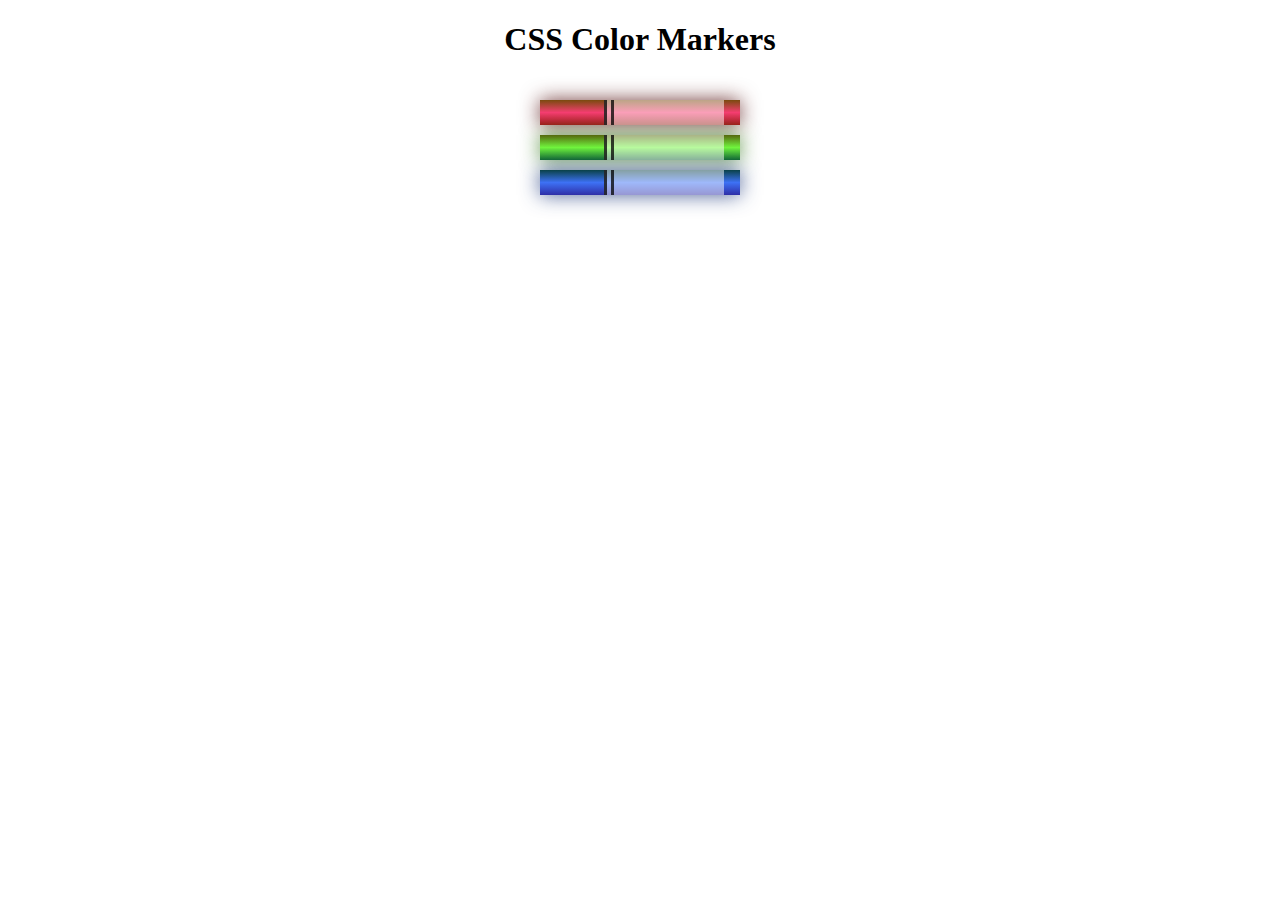
<file: Responsive Web Design/Learn CSS Colors by Building a Set of Colored Markers/index.html>
<!DOCTYPE html>
<html lang="en">
    <head>
        <meta charset="UTF-8">
        <meta name="viewport" content="width=device-width, initial-scale=1.0">
        <title>Colored Markers</title>
        <link rel="stylesheet" href="styles.css">
    </head>
    <body>
        <h1>CSS Color Markers</h1>
        <div class="container">
        <div class="marker red">
            <div class="cap"></div>
            <div class="sleeve"></div>
        </div>
        <div class="marker green">
            <div class="cap"></div>
            <div class="sleeve"></div>
        </div>
        <div class="marker blue">
            <div class="cap"></div>
            <div class="sleeve"></div>
        </div>
        </div>
    </body>
</html>
</file>
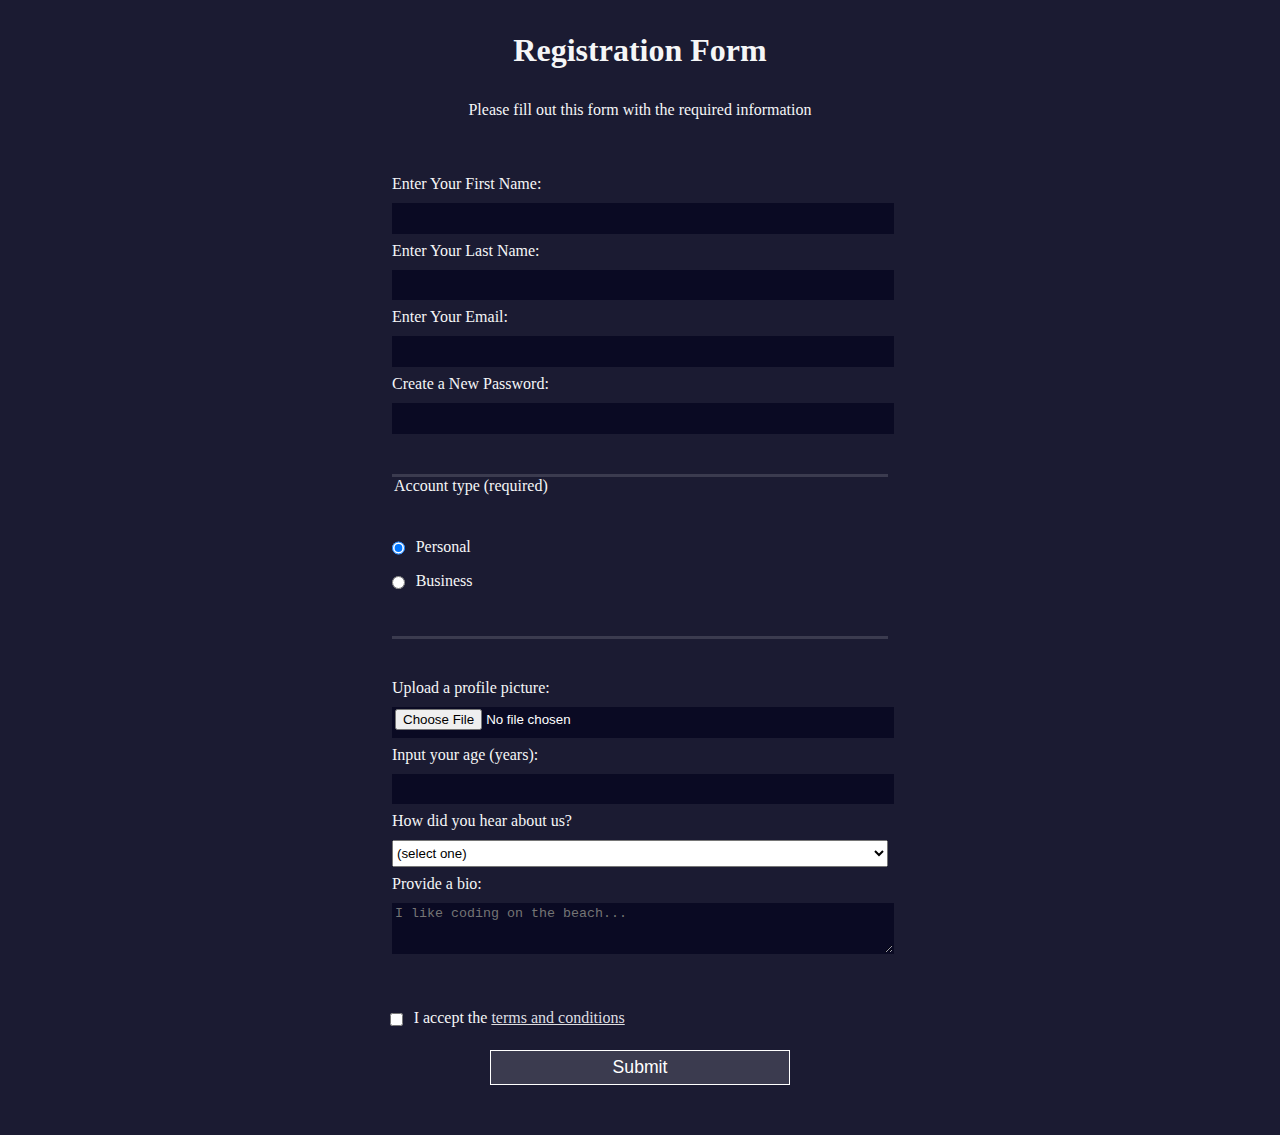
<file: Responsive Web Design/Learn HTML Forms by Building a Registration Form/index.html>
<!DOCTYPE html>
<html lang="en">
    <head>
        <meta charset="UTF-8">
        <title>Registration Form</title>
        <link rel="stylesheet" href="styles.css" />
    </head>
    <body>
        <h1>Registration Form</h1>
        <p>Please fill out this form with the required information</p>
        <form method="post" action='https://register-demo.freecodecamp.org'>
            <fieldset>
                <label for="first-name">Enter Your First Name: <input id="first-name" name="first-name" type="text" required /></label>
                <label for="last-name">Enter Your Last Name: <input id="last-name" name="last-name" type="text" required /></label>
                <label for="email">Enter Your Email: <input id="email" name="email" type="email" required /></label>
                <label for="new-password">Create a New Password: <input id="new-password" name="new-password" type="password" pattern="[a-z0-5]{8,}" required /></label>
            </fieldset>
            <fieldset>
                <legend>Account type (required)</legend>
                <label for="personal-account"><input id="personal-account" type="radio" name="account-type" class="inline" checked /> Personal</label>
                <label for="business-account"><input id="business-account" type="radio" name="account-type" class="inline" /> Business</label>
            </fieldset>
            <fieldset>
                <label for="profile-picture">Upload a profile picture: <input id="profile-picture" type="file" name="file" /></label>
                <label for="age">Input your age (years): <input id="age" type="number" name="age" min="13" max="120" /></label>
                <label for="referrer">How did you hear about us?
                <select id="referrer" name="referrer">
                    <option value="">(select one)</option>
                    <option value="1">freeCodeCamp News</option>
                    <option value="2">freeCodeCamp YouTube Channel</option>
                    <option value="3">freeCodeCamp Forum</option>
                    <option value="4">Other</option>
                </select>
                </label>
                <label for="bio">Provide a bio:
                <textarea id="bio" name="bio" rows="3" cols="30" placeholder="I like coding on the beach..."></textarea>
                </label>
            </fieldset>
            <label for="terms-and-conditions">
                <input class="inline" id="terms-and-conditions" type="checkbox" required name="terms-and-conditions" /> I accept the <a href="https://www.freecodecamp.org/news/terms-of-service/">terms and conditions</a>
            </label>
            <input type="submit" value="Submit" />
        </form>
    </body>
</html>
</file>
<file: Responsive Web Design/Learn CSS Colors by Building a Set of Colored Markers/styles.css>
h1 {
    text-align: center;
}

.container {
    background-color: rgb(255, 255, 255);
    padding: 10px 0;
}

.marker {
    width: 200px;
    height: 25px;
    margin: 10px auto;
}

.cap {
    width: 60px;
    height: 25px;
}

.sleeve {
    width: 110px;
    height: 25px;
    background-color: rgba(255, 255, 255, 0.5);
    border-left: 10px double rgba(0, 0, 0, 0.75);
}

.cap, .sleeve {
    display: inline-block;
}

.red {
    background: linear-gradient(rgb(122, 74, 14), rgb(245, 62, 113), rgb(162, 27, 27));
    box-shadow: 0 0 20px 0 rgba(83, 14, 14, 0.8);
}

.green {
    background: linear-gradient(#55680D, #71F53E, #116C31);
    box-shadow: 0 0 20px 0 #3B7E20CC;
}

.blue {
    background: linear-gradient(hsl(186, 76%, 16%), hsl(223, 90%, 60%), hsl(240, 56%, 42%));
    box-shadow: 0 0 20px 0 hsla(223, 59%, 31%, 0.8);
}
</file>
<file: Responsive Web Design/Learn HTML Forms by Building a Registration Form/styles.css>
body {
    width: 100%;
    height: 100vh;
    margin: 0;
    background-color: #1b1b32;
    color: #f5f6f7;
    font-family: Tahoma;
    font-size: 16px;
}

h1, p {
    margin: 1em auto;
    text-align: center;
}

form {
    width: 60vw;
    max-width: 500px;
    min-width: 300px;
    margin: 0 auto;
    padding-bottom: 2em;
}

fieldset {
    border: none;
    padding: 2rem 0;
    border-bottom: 3px solid #3b3b4f;
}

fieldset:last-of-type {
    border-bottom: none;
}

label {
    display: block;
    margin: 0.5rem 0;
}

input,
textarea,
select {
    margin: 10px 0 0 0;
    width: 100%;
    min-height: 2em;
}

input, textarea {
    background-color: #0a0a23;
    border: 1px solid #0a0a23;
    color: #ffffff;
}

.inline {
    width: unset;
    margin: 0 0.5em 0 0;
    vertical-align: middle;
}

input[type="submit"] {
    display: block;
    width: 60%;
    margin: 1em auto;
    height: 2em;
    font-size: 1.1rem;
    background-color: #3b3b4f;
    border-color: white;
    min-width: 300px;
}

input[type="file"] {
    padding: 1px 2px;
}

.inline{
    display: inline; 
}

a {
    color: #dfdfe2;
}
</file>
